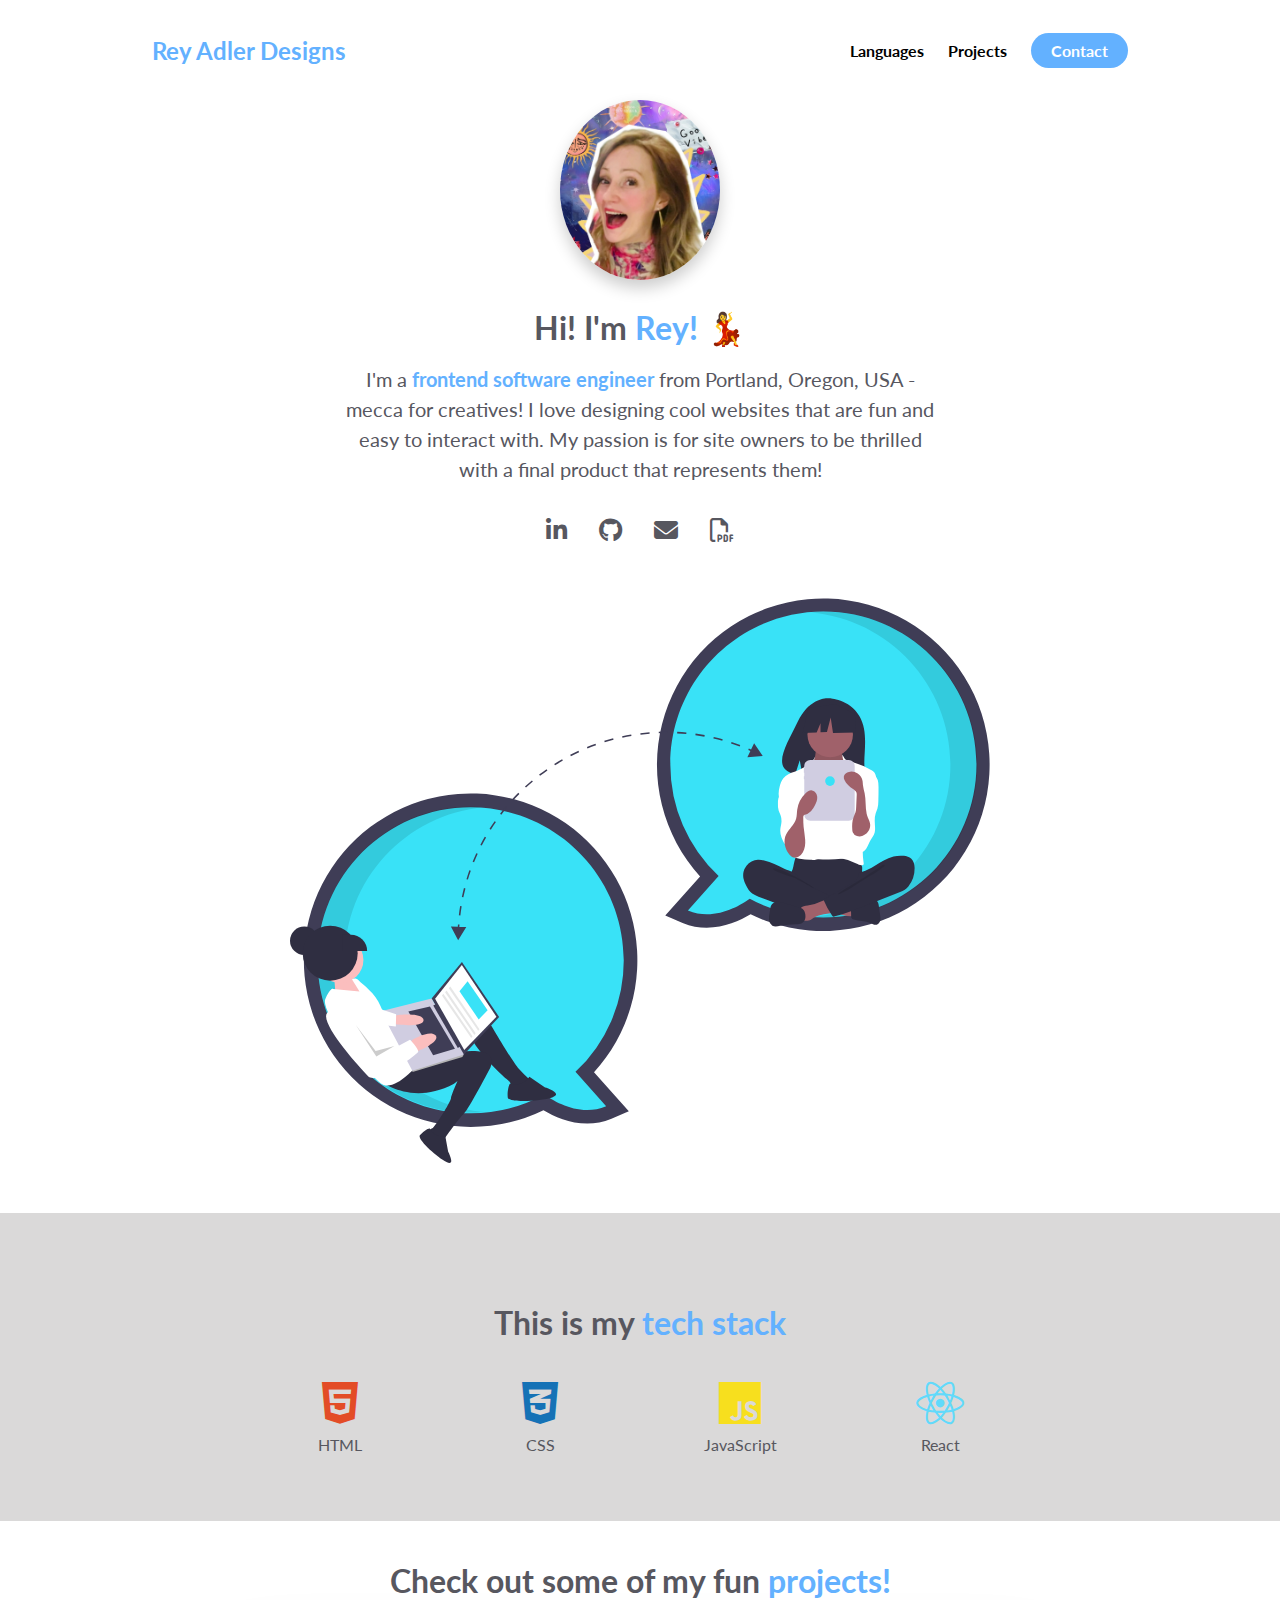
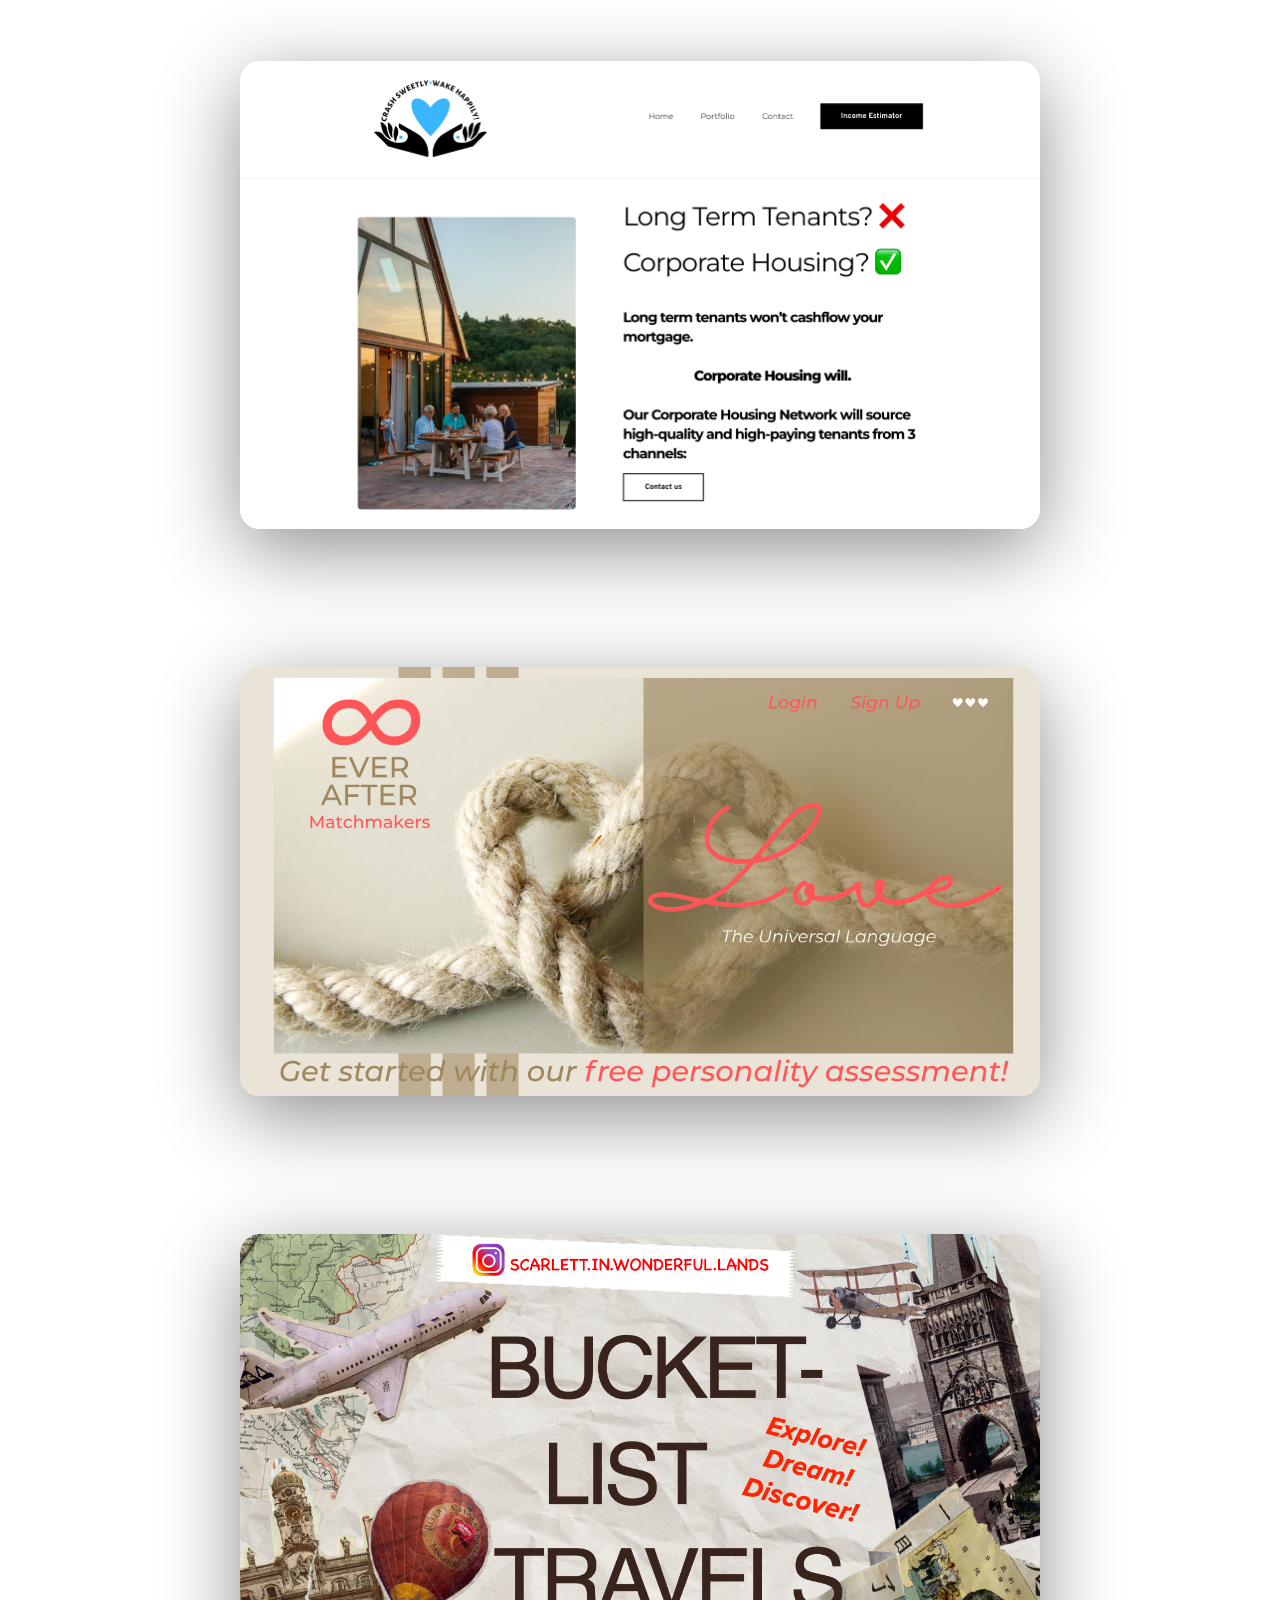
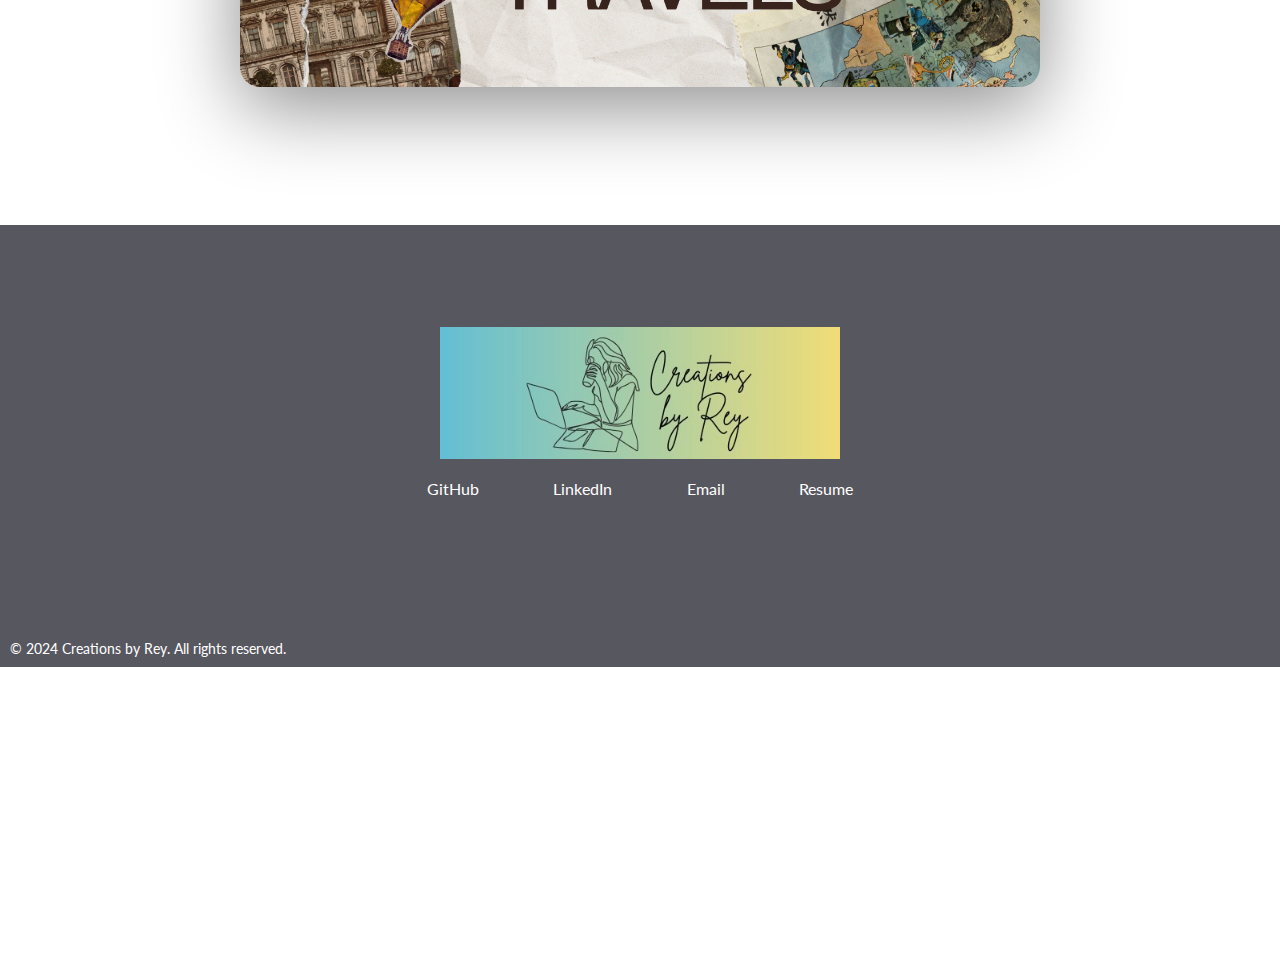
<file: Onward-and-Upward/index.html>
<!DOCTYPE html> 
<html lang="en">

<head>
    <meta charset="UTF-8">
    <meta http-equiv="X-UA-Compatible" content="IE=edge">
    <meta name="viewport" content="width=device-width, initial-scale=1.0"/>
    <title>Rey Adler Designs - About Me</title>
    <link rel="stylesheet" href="styles.css"/>
        <link rel="stylesheet" href="https://cdnjs.cloudflare.com/ajax/libs/font-awesome/6.4.0/css/all.min.css"/>
</head>

<body>
    <section id="about-me">
        <nav>
            <div class="personal__logo">Rey Adler Designs</div>
            <ul class="nav__link__list">
                <li>
                    <a href="#languages" class="nav__link--anchor link__hover-effect link__hover-effect--black">Languages</a>
                </li>
                <li>
                    <a href="#projects" class="nav__link--anchor link__hover-effect link__hover-effect--black">Projects</a>
                </li>
                <li>
                    <a href="" class="nav__link--anchor nav__link--anchor-primary">Contact</a>
                </li>
            </ul>
        </nav>
        <div>
        <div class="flex flex-1">
            <div class="about-me__info row">
                <div class="about-me__info-container">
                    <figure class="about-me__picture--mask">
                         <img src="assets/good-vibes.jpeg" class="about-me__picture about-me__photo" alt="Rey laughing with a bright background" />
                    </figure>
                    <h1 class="about-me__info--title">
                      Hi! I'm <span class="text--blue">Rey!</span> 💃
                    </h1>  
                    <p class="about-me__info-para">
                       I'm a <strong class="text--blue">frontend software engineer </strong> from Portland, Oregon, USA - mecca for creatives! I love designing cool websites that are fun and easy to interact with. My passion is for site owners to be thrilled with a final product that represents them!
                    </p> 
                    <div class="about-me__links">
                        <a href="#" class="about-me__linkedin link__hover-effect link__hover-effect--black" aria-label="LinkedIn">
                            <i class="fab fa-linkedin-in"></i>
                        </a>
                        <a href="#" class="about-me__linkgithub link__hover-effect link__hover-effect--black" aria-label="GitHub">
                            <i class="fab fa-github"></i>
                        </a>
                        <a href="#" class="about-me__linkenvelope link__hover-effect link__hover-effect--black" aria-label="Email">
                            <i class="fas fa-envelope"></i>
                        </a>
                        <a href="#" class="about-me__linkpdf link__hover-effect link__hover-effect--black" aria-label="File">
                            <i class="fa-regular fa-file-pdf"></i>
                        </a>
                    </div>
                </div>
                <figure class="about-me__img--container">
                    <img src="assets/collaboration-b.svg" alt="Coder creating a responsive user experience" class="about-me__img about-me__img--shadow"/>
                </figure>
            </div>
        </div>
    </section>
    <section id="languages">
        <div class="about-me__img--container">  
            <div class="row">
                <h1 class="section__title">This is my<span class="text--blue"> tech stack</span></h1>
                <div class="language__list">
                    <div class="language">
                        <figure class="language__img--wrapper">
                            <i class="fa-brands fa-html5 language__img"></i>
                        </figure>
                        <span class="language__name">HTML</span>
                    </div>
                    <div class="language">
                        <figure class="language__img--wrapper">
                            <i class="fa-brands fa-css3-alt language__img"></i>
                        </figure>
                        <span class="language__name">CSS</span>
                    </div>
                    <div class="language">
                        <figure class="language__img--wrapper">
                            <i class="fa-brands fa-js language__img"></i>
                        </figure>
                        <span class="language__name">JavaScript</span>
                    </div>
                    <div class="language">
                        <figure class="language__img--wrapper">
                            <i class="fa-brands fa-react language__img"></i>
                        </figure>
                        <span class="language__name">React</span>
                    </div>
                </div>      
            </div>
        
    </section>
    <section id="projects">
        <div class="container">
            <div class="row">
                <h1 class="section__title">Check out some of my fun<span class="text--blue"> projects!</span></h1>
                 <ul class="project__list">
                    <li class="project">
                        <div class="project__wrapper">
                            <img src="assets/rey crash sweetly.png" alt="corporate housing" class="project__img"/>
                            <div class="project__description">
                                <h3 class="project__description--title">Crash Sweetly Stays</h3>
                                <h4 class="project__description--sub-title">
                                    HTML, CSS, JavaScript
                                </h4>
                                <p class="project__description--para">
                                    Have you ever wished there were a better way to keep your rental property occupied, maintained and increasing your cash flow effortlessly? Trust "Crash Sweetly" to manage your property and you and your guests will "Wake Happily"! Check our revenue estimator to see how much more you could be making with Corporate Renting!
                                </p>
                                <div class="project__descripton--links">
                                    <a href="https://github.com/scarls00/crash-sweetly" target="_blank" class="project__description--link">
                                    <i class="fab fa-github"></i>
                                    </a>
                                    <a href="https://www.crashsweetly.com/" target="_blank" class="project__description--link"><i class="fas fa-link"></i> Live Site</a>
                                </div>
                            </div>
                        </div>
                    </li>
                    <li class="project">
                        <div class="project__wrapper">
                            <img src="assets/EverAfterMockup.png" alt="Find your happily ever after with Ever After Matchmaking" class="project__img"/>
                            <div class="project__description">
                                <h3 class="project__description--title">Ever After Matchmaking</h3>
                                <h4 class="project__description--sub-title">
                                    HTML, CSS, JavaScript
                                </h4>
                                <p class="project__description--para">
                                    Decades of brain scans and expertly crafted questionnaires of millions of people resulting in real-world application of dozens of published studies are what power our cutting-edge matchmaking services! Life is busy... let us find you a science-backed, brilliantly curated pool of the best fish in the sea - specially for YOU!
                                </p>
                                <div class="project__descripton--links">
                                    <a href="https://github.com/scarls00/havent-made-this-site" target="_blank" class="project__description--link">
                                    <i class="fab fa-github"></i>
                                    </a>
                                    <a href="http://www.everafter.com/" target="_blank" class="project__description--link"><i class="fas fa-link"></i> Live Site</a>
                                </div>
                            </div>
                        </div>
                    </li>
                    <li class="project">
                        <div class="project__wrapper">
                            <img src="assets/Bucket list travels.jpeg" alt="Bucket List Travels project screenshot" class="project__img"/>
                            <div class="project__description">
                                <h3 class="project__description--title">Scarlett Travels</h3>
                                <h4 class="project__description--sub-title">
                                    HTML, CSS, JavaScript
                                </h4>
                                <p class="project__description--para">
                                    Ever think travelers must be born independently wealthy? I used to, until I discovered, through trial and error, how to travel on a budget! I'm here to share my experiences to make your dreams of travel less scary and totally attainable! Join me for "pro tips" and hilarious stories... Let the games begin!
                                </p>
                                <div class="project__descripton--links">
                                    <a href="https://github.com/scarls00/bought-domain-havent-made-site" target="_blank" class="project__description--link">
                                    <i class="fab fa-github"></i>
                                    </a>
                                    <a href="http://www.scarletttravels.com/" target="_blank" class="project__description--link"><i class="fas fa-link"></i> Live Site</a>
                                </div>
                            </div>
                        </div>
                    </li>
                 </ul>
            </div>
        </div>
    </section>
<section>
    <footer>
        <div class="row footer__row">
            <a href="#" class="footer__anchor">
                <figure class="footer__logo--img--wrapper">
                    <img src="assets/logo-creations-by-rey.jpeg" alt="Creations by Rey logo" class="footer__logo--img"/>
                    <span class="footer__logo-popper">
                      Top
                      <i class="fas fa-arrow-up"></i>
                    </span>
                </figure>
            </a>
            <div class="footer__social--list">
                <a href="https://github.com/scarls00" target="_blank" class="
                    footer__social--link
                    link__hover-effect
                    link__hover-effect--white
                    " target="_blank">GitHub</a>
                                    <a href="https://www.linkedin.com/in/missscarlett/" target="_blank" class="
                    footer__social--link
                    link__hover-effect
                    link__hover-effect--white
                    " target="_blank">LinkedIn</a>
                                    <a href="mailto:ReyAdlerDesigns@gmail.com" target="_blank" class="
                    footer__social--link
                    link__hover-effect
                    link__hover-effect--white
                    " target="_blank">Email</a>
                                    <a href="assets/S. Rak 2026 CV.docx.pdf" target="_blank" class="
                    footer__social--link
                    link__hover-effect
                    link__hover-effect--white
                    " target="_blank">Resume</a>
            </div>
        </div>
    <div class="footer__copyright">© 2024 Creations by Rey. All rights reserved.</div>
    </footer>
</section>
</body>

</html>
</file>
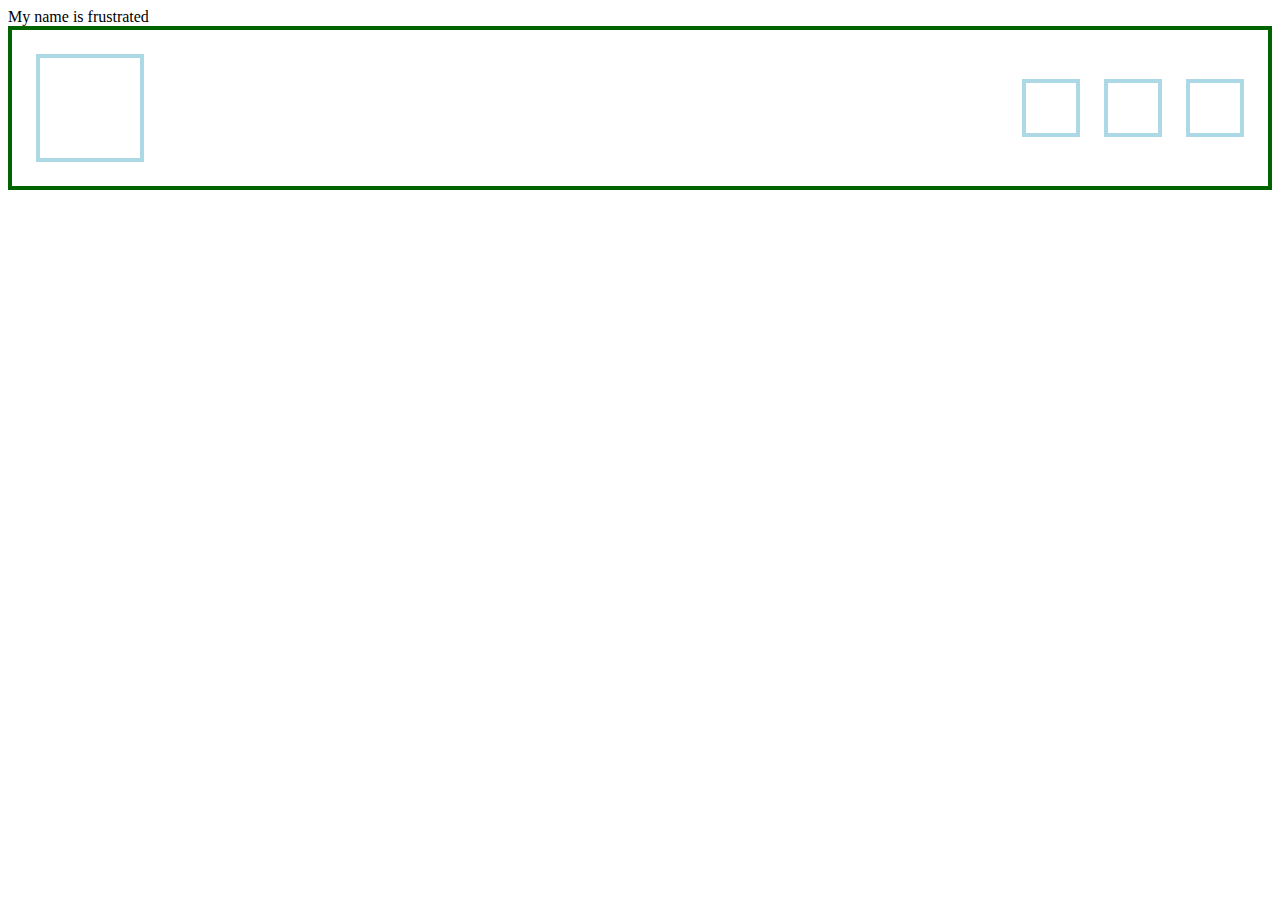
<file: 2.0CCRey.html>
<!DOCTYPE html> 
<html lang="en">

<head>
    <meta charset="UTF-8">
    <meta http-equiv="X-UA-Compatible" content="IE=edge">
    <meta name="viewport" content="width=device-width, initial-scale=1.0"/>
    <title>Hi I'm Rey</title>
<link rel="stylesheet" href="style.css"/>
</head>

<body>
    <div>My name is frustrated</div>
        <div class="container">
         <div class="box"></div>
            <div class="box-wrapper">
             <div class="box-small"></div>
             <div class="box-small"></div>
            <div class="box-small"></div>
            </div>
        </div>
    </div>
</body>

</html>
</file>
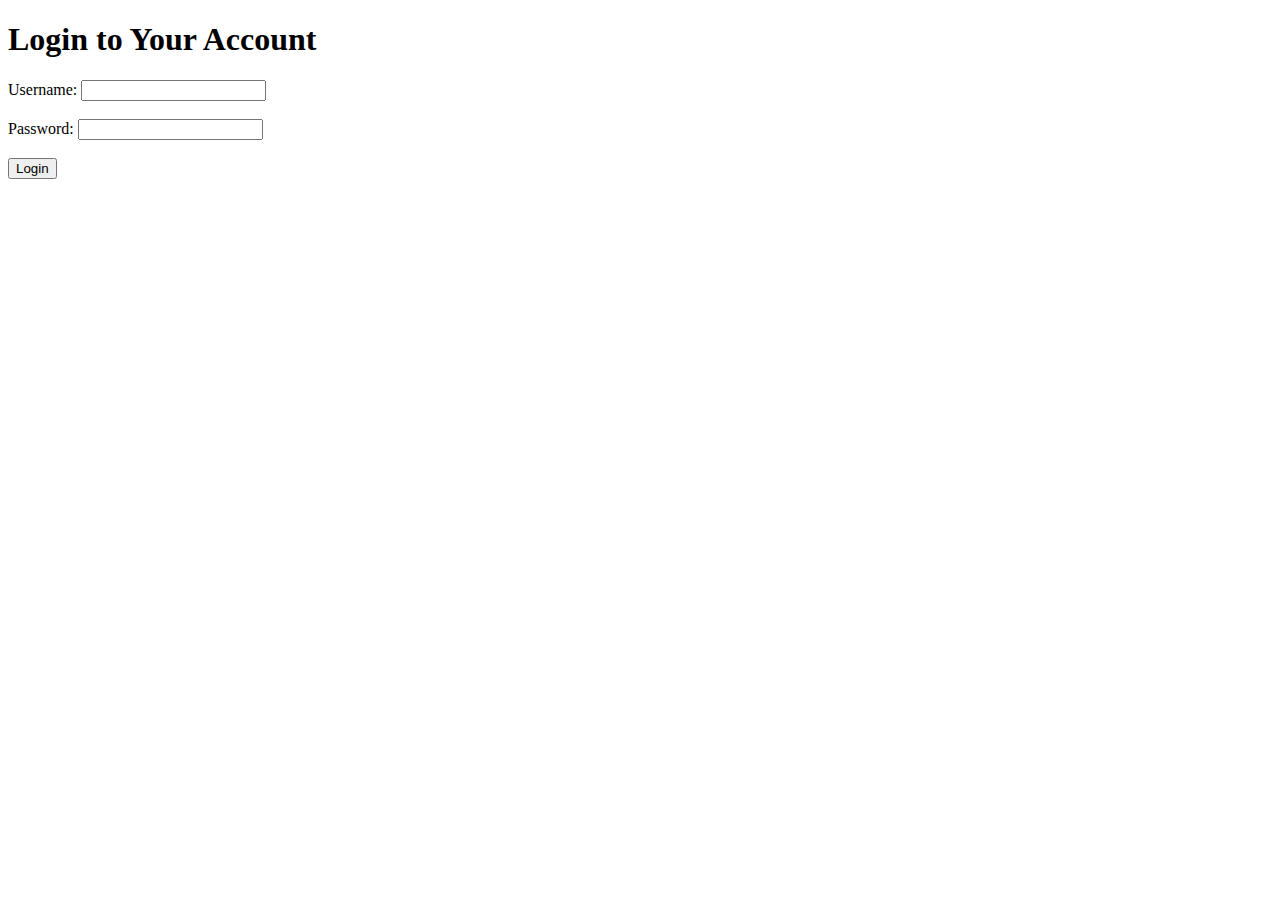
<file: login.html>
<!DOCTYPE html>
<html lang=""en">
<head>
    <meta charset=""UTF-8">
    <meta http-equiv=""X_UA_Compatible"" content=""IE=edge"">
    <meta name=""viewport"" content=""width=device-width, initial-scale=1.0"">
    <title>Login Page</title>
</head>
<body>
    <h1>Login to Your Account</h1>
    <form action="/submit_login" method="post">
        <label for="username">Username:</label>
        <input type="text" id="username" name="username" required>
        <br><br>
        <label for="password">Password:</label>
        <input type="password" id="password" name="password" required>
        <br><br>
        <button type="submit">Login</button>
    </form>
</body>

</html>
</file>
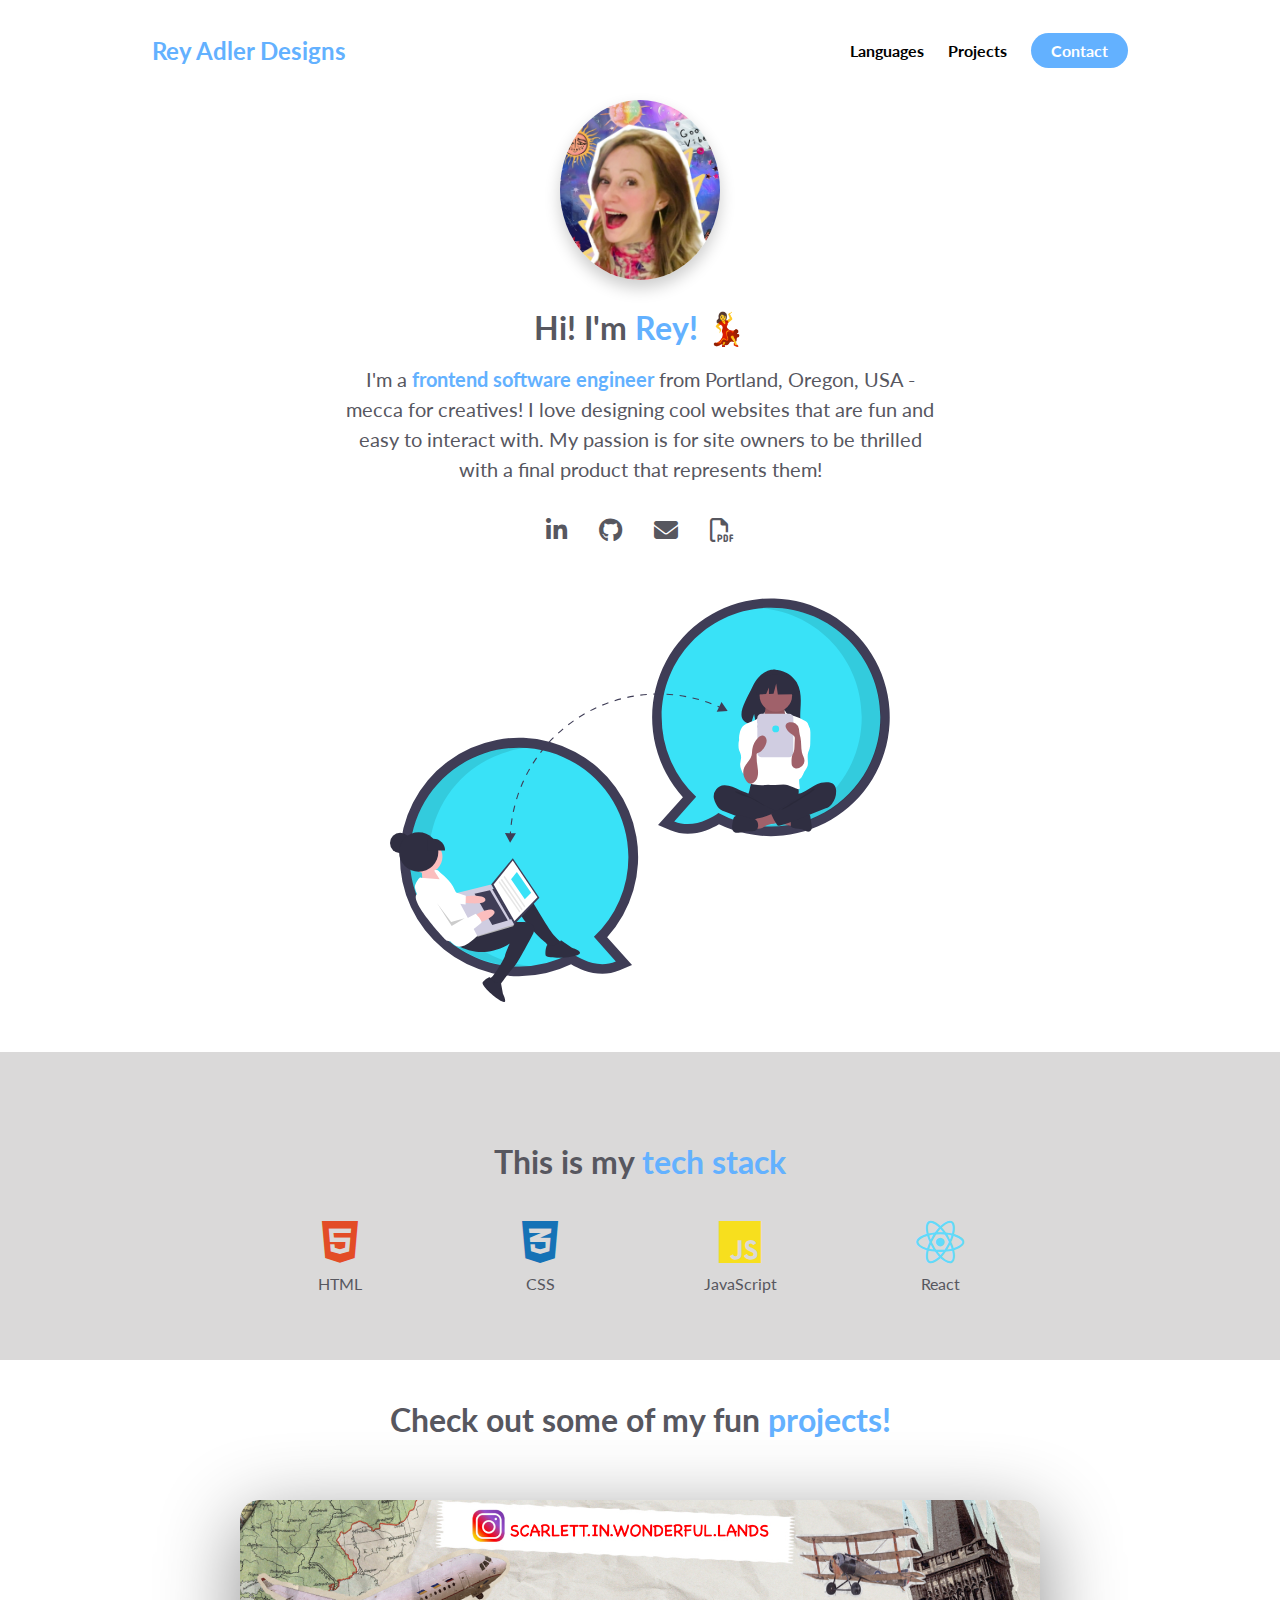
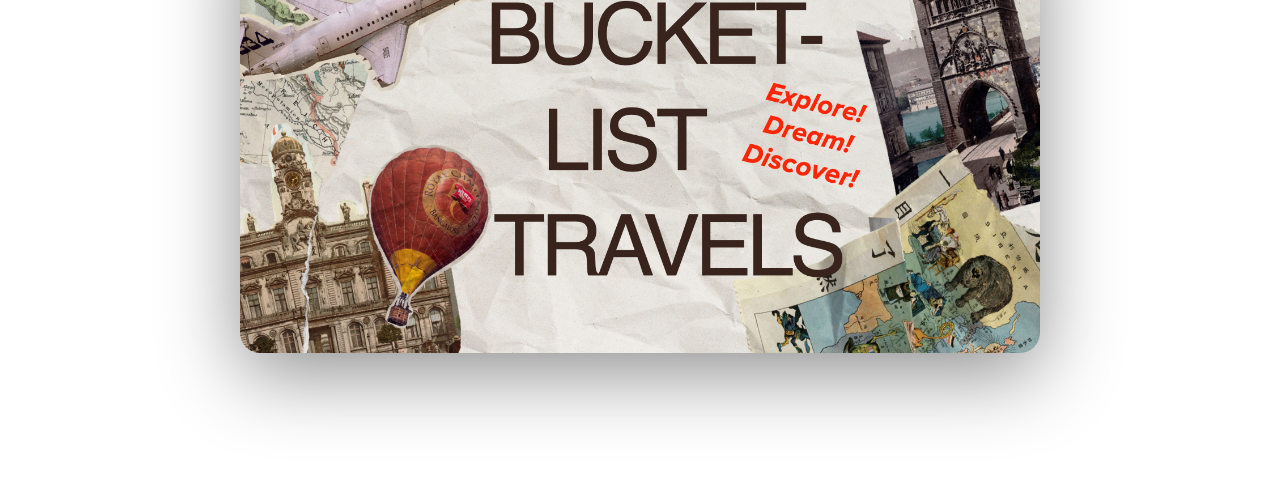
<file: Onward-and-Upward/2.0CCRey.html>
<!DOCTYPE html> 
<html lang="en">

<head>
    <meta charset="UTF-8">
    <meta http-equiv="X-UA-Compatible" content="IE=edge">
    <meta name="viewport" content="width=device-width, initial-scale=1.0"/>
    <title>Rey Adler Designs - About Me</title>
    <link rel="stylesheet" href="styles.css"/>
        <link rel="stylesheet" href="https://cdnjs.cloudflare.com/ajax/libs/font-awesome/6.4.0/css/all.min.css"/>
</head>

<body>
    <section id="about-me">
        <nav>
            <div class="personal__logo">Rey Adler Designs</div>
            <ul class="nav__link__list">
                <li>
                    <a href="" class="nav__link--anchor link__hover-effect link__hover-effect--black">Languages</a>
                </li>
                <li>
                    <a href="" class="nav__link--anchor link__hover-effect link__hover-effect--black">Projects</a>
                </li>
                <li>
                    <a href="" class="nav__link--anchor nav__link--anchor-primary">Contact</a>
                </li>
            </ul>
        </nav>
        <div>
        <div class="flex flex-1">
            <div class="about-me__info row">
                <div class="about-me__info-container">
                    <figure class="about-me__picture--mask">
                         <img src="images/good-vibes.jpeg" class="about-me__picture about-me__photo" alt="Rey laughing with a bright background" />
                    </figure>
                    <h1 class="about-me__info--title">
                      Hi! I'm <span class="text--blue">Rey!</span> 💃
                    </h1>  
                    <p class="about-me__info-para">
                       I'm a <strong class="text--blue">frontend software engineer </strong> from Portland, Oregon, USA - mecca for creatives! I love designing cool websites that are fun and easy to interact with. My passion is for site owners to be thrilled with a final product that represents them!
                    </p> 
                    <div class="about-me__links">
                        <a href="#" class="about-me__linkedin link__hover-effect link__hover-effect--black" aria-label="LinkedIn">
                            <i class="fab fa-linkedin-in"></i>
                        </a>
                        <a href="#" class="about-me__linkgithub link__hover-effect link__hover-effect--black" aria-label="GitHub">
                            <i class="fab fa-github"></i>
                        </a>
                        <a href="#" class="about-me__linkenvelope link__hover-effect link__hover-effect--black" aria-label="Email">
                            <i class="fas fa-envelope"></i>
                        </a>
                        <a href="#" class="about-me__linkpdf link__hover-effect link__hover-effect--black" aria-label="File">
                            <i class="fa-regular fa-file-pdf"></i>
                        </a>
                    </div>
                <div>
                <figure class="about-me__img--container">
                    <img src="images/collaboration-b.svg" alt="Coder creating a responsive user experience" class="about-me__img about-me__img--shadow"/>
                </figure>
            </div>
        </div>
    </section>
    <section id="languages">
        <div class="about-me__img--container">  
            <div class="row">
                <h1 class="section__title">This is my<span class="text--blue"> tech stack</span></h1>
                <div class="language__list">
                    <div class="language">
                        <figure class="language__img--wrapper">
                            <i class="fa-brands fa-html5 language__img"></i>
                        </figure>
                        <span class="language__name">HTML</span>
                    </div>
                    <div class="language">
                        <figure class="language__img--wrapper">
                            <i class="fa-brands fa-css3-alt language__img"></i>
                        </figure>
                        <span class="language__name">CSS</span>
                    </div>
                    <div class="language">
                        <figure class="language__img--wrapper">
                            <i class="fa-brands fa-js language__img"></i>
                        </figure>
                        <span class="language__name">JavaScript</span>
                    </div>
                    <div class="language">
                        <figure class="language__img--wrapper">
                            <i class="fa-brands fa-react language__img"></i>
                        </figure>
                        <span class="language__name">React</span>
                    </div>
                </div>      
            </div>
        
    </section>
    <section id="projects">
        <div class="container">
            <div class="row">
                <h1 class="section__title">Check out some of my fun<span class="text--blue"> projects!</span></h1>
                 <ul class="project__list">
                    <li class="project">
                        <div class="project__wrapper">
                            <img src="images/Bucket list travels.jpeg" alt="Bucket List Travels project screenshot" class="project__img"/>
                        </div>
                    </li>
                 </ul>
            </div>
        </div>
    </section>
</body>

</html>
</file>
<file: Onward-and-Upward/styles.css>
@import url('https://fonts.googleapis.com/css2?family=Lato:wght@400;700&family=Roboto:ital,wght@0,100..900;1,100..900&display=swap');
* {
    font-family: "Lato", sans-serif;
    padding: 0;
    margin: 0;
    box-sizing: border-box;
}

body, p, li, a, button, input, textarea {
    color: #63b1ff;
}

html {
    scroll-behavior: smooth;
}

/* Utility text color */
.text--blue {
    color: #63b1ff;
}

.text--black {
    color: #57575f;
}

h1, h2, h3, h4, h5, h6, span {
    color: #57575f;
    line-height: 1.25;
}

p {
    color: #57575f;
    line-height: 1.5;
    font-size: 16px;
}

a {
    text-decoration: none;
}

li {
    list-style: none;
}

i {
    color: inherit;
}

.flex {
    display: flex;
}

.flex-1 {
    flex: 1;
}

.row {
    width: 100%;
    max-width: 800px;
    margin: 0 auto;
}

/* Navigation Bar Styles */

nav {
    height: 100px;
    width: 100%;
    max-width: 1000px;
    margin: 0 auto;
    display: flex;
    justify-content: space-between;
    align-items: center;
}

.nav__link__list {
    display: flex;
}

.nav__link--anchor {
    margin: 0 12px;
    color: black;
    font-weight: 700;
}

.nav__link--anchor-primary {
    background-color: #63b1ff;
    padding: 8px 20px;
    border-radius: 50px;
    color: white;
    transition: background-color 0.3s ease;
}

.nav__link--anchor-primary:hover {
    background-color: #0056b3;
}

.personal__logo {
    font-size: 24px;
    color: #63b1ff;
    margin: 0 12px;
    font-weight: bold;
}

/*ABOUT ME*/

#about-me {
    min-height: 100vh;
    display: flex;
    flex-direction: column;
}

.about-me__info {
    display: flex;
    flex-direction: column;
}

.about-me__info-container {
    display: flex;
    flex-direction: column;
    justify-content: center;
    align-items: center;
    max-width: 600px;
    margin: 0 auto;
    text-align: center;
}

.about-me__picture--mask {
    width: 160px;
    height: 180px;
    border-radius: 50%;
    overflow: hidden;
    box-shadow: 0 8px 16px rgba(0, 0, 0, 0.2);
    margin-bottom: 28px;
}

.about-me__picture {
    width: 100%;
    height: 100%;
}

.about-me__photo {
    display: block;
    width: 100%;
    height: auto;
}

.about-me__info--title {
    font-size: 32px;
    margin-bottom: 16px;
}

.about-me__info-para {
    font-size: 20px;
    margin-bottom: 28px;
}

/* SOCIAL ICONS */
.about-me__links a i {
    font-size: 24px;
    color: #57575f;
    margin: 0 8px;
}

.about-me__links a {
    display: inline-flex;
    align-items: center;
    justify-content: center;
    border: none;
    background: transparent;
    padding: 6px; 
}

.about-me__links a:hover i {
    opacity: 0.9;
}

.about-me__img--container {
    display: flex;
    align-items: center;
    padding: 50px;
}

.about-me__img--shadow {
    max-width: 100%;
    height: auto;
    border-radius: 8px;
}

/*Tech Stack*/

.section__title {
    text-align: center;
    padding: 40px 0 20px 0;
}

#languages {
    background-color: rgb(218, 217, 217);
}

#about-me {
    background-color: #ffffff;
}

.language__img {
    width: 100%;
    max-width: 100px;
    transition: all 0.3s ease;
    font-size: 48px;
}

.language:hover {
    filter: brightness(80%);
    opacity: 0.86;
    transform: scale(0.9);
    transition: all 0.3s ease;
}

/* Font awesome free icons import black */
.fa-html5 { color: #E34C26; }
.fa-css3-alt { color: #1572B6; }
.fa-js { color: #F7DF1E; }
.fa-react { color: #61DAFB; }

.language {
    width: 25%;
    padding: 16px;
    display: flex;
    flex-direction: column;
    justify-content: center;
    align-items: center;
    position: relative;
}

.language_img--wrapper {
    display: flex;
    justify-content: center;
    align-items: center;
    padding: 25px 16px;
}

.language__list {
    display: flex;
    flex-wrap: wrap;
    width: 100%;}

.language__name {
    text-align: center;
    display: block;
    margin-top: 8px;
    color: #57575f;
    font-size: 16px;
    transition: transform 0.3s ease;
}   

.language__img:hover + .language__name {
    transform: scale(1);
    transition: transform 0.3s ease;
}

.language__img:hover {
    filter: brightness(80%);
    opacity: 0.86;
    transform: scale(0.9);
    transition: all 0.3s ease;
}

.language:hover, .language__name {
    transform: scale(1);
    opacity: 1;
    transition: transform 0.3s ease;
}

/*PROJECTS*/

.project {
    margin-bottom: 135px;
    position: relative;
}

.project__img {    
    width: 100%;
    transition: all 500ms ease;
    transform: scale(1.02);
}

.project__wrapper {
    width: 100%;
}

.project__wrapper {
    display: inline-block;
    box-shadow: 0 20px 80px rgba(0, 0, 0, 0.45);
    border-radius: 20px;
    overflow: hidden;
    position: relative;
}

.project__wrapper:before {
    content: "";
    position: absolute;
    top: 0;
    left: 0;
    height: 100%;
    width: 100%;
    background-color: #1c1d25;
    opacity: 0;
    transition: opacity 450ms ease;
    z-index: 2;
}

.project:hover .project__wrapper:before {
    opacity: 0.7;
}

.project:hover .project__img {
    transform: scale(1.07);
    filter: blur(5px);
}

.project:hover .project__description {
    opacity: 1;
    transition: opacity 450ms ease, transform 450ms ease;
    transform: translateY(-50%);
}

.project__list {
    padding-top: 40px;
}
.project__description {
    position: absolute;
    top: 50%;
    left: 90px;
    transform: translateY(100%);
    max-width: 550px;
    z-index: 3;
    opacity: 0;
    transition: transform 450ms ease, opacity 300ms ease;
}

.project__description--title {
font-size: 40px;
}

.project__description--para {
    margin: 16px 0;
}

.project__description--link{
    font-size: 20px;
    margin-right: 16px;
}

.project__description--title,
.project__description--sub-title,
.project__description--para,
.project__description--link {
    text-align: left;
    color: #fff;
}


/* Footer */

footer {
    background-color: #57575f;
}

.footer__logo {
    margin-bottom: 20px;
}

.footer__social--list {
    width: 100%;
    max-width: 500px;
    display: flex;
    justify-content: space-around;
    margin-bottom: 28px;
}

.footer__row {
    padding: 8% 0;
    display: flex;
    flex-direction: column;
    align-items: center;
}

.footer__logo--img {
    width: 80%;
    height: 80%;
    align-items: center;
    justify-content: center;
    display: flex;
    flex-direction: column;
    overflow: hidden;
}

.footer__social--link,
.footer__copyright,
.footer__logo-popper {
    color: #fff;
}

.footer__logo-popper {
    top: 20%;
    left: 30%;
    transform: translate(-50%, 3000%);
    font-weight: 700;
    position: absolute;;
    opacity: 0;
    transition: all 0.75s ease;
}

.footer__anchor {
    margin-bottom: 20px;
    position: relative;
}

.footer__anchor:hover .footer__logo-popper {
    transform: translate(-50%, -50%);
    opacity: 1;
}

.footer__logo--img--wrapper {
    display: flex;
    justify-content: center;
    position: relative;
}

.footer__copyright {
    font-size: 14px;
    margin-top: 12px;
    padding-bottom: 10px;
    padding-left: 10px;
}
</file>
<file: style.css>
.box{
    border: 4px solid lightblue;
    width: 100px;
    height: 100px;
}
.box-small{
    border: 4px solid lightblue;
    width: 50px;
    height: 50px;
    margin-left: 24px;
}

.box-wrapper{
    display: flex;
    align-items: center;
}
.container{
    border: 4px solid darkgreen;
    display: flex;
    Justify-content: space-between;
    padding: 24px;
}
</file>
